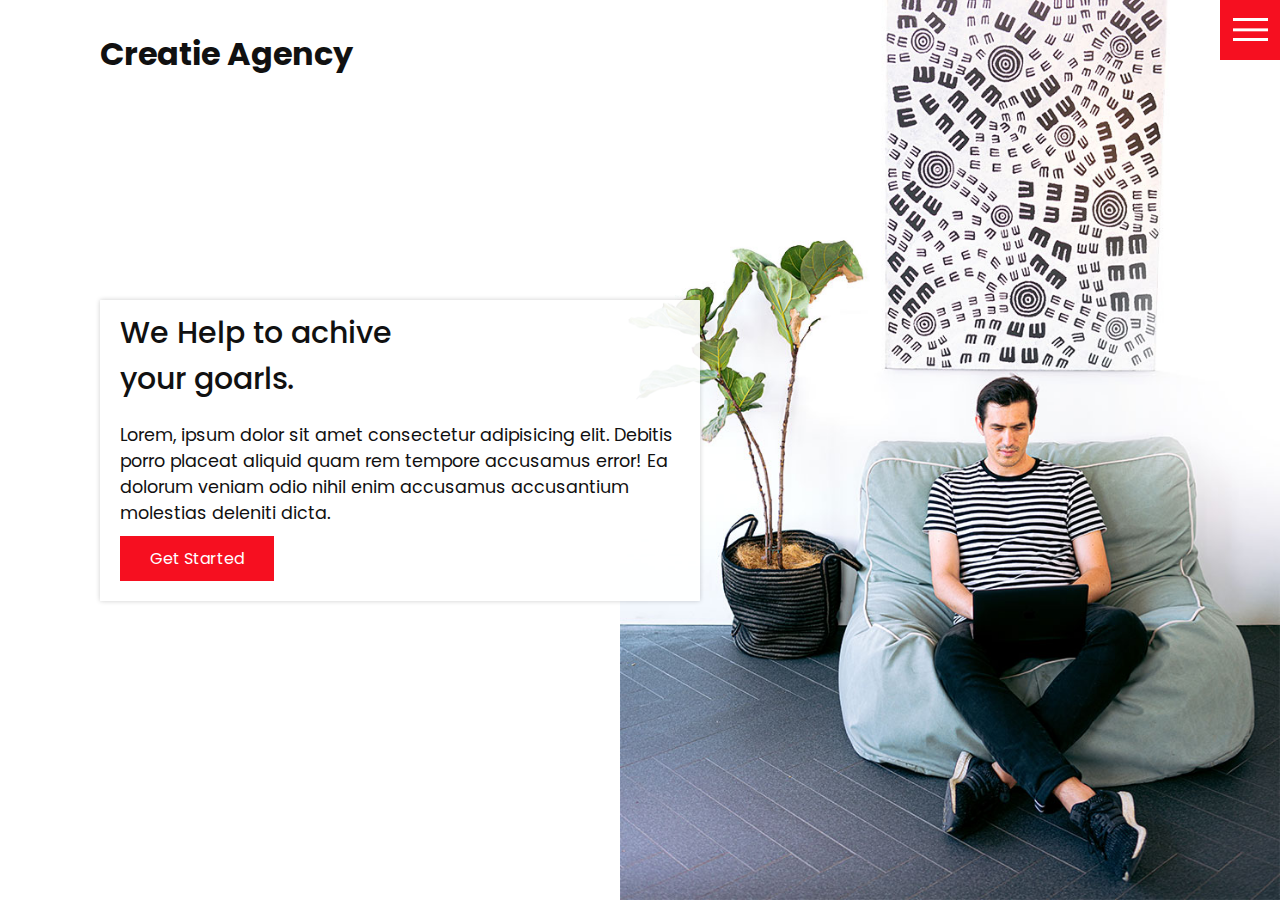
<file: index.html>
<!DOCTYPE html>
<html lang="en">
<head>
    <meta charset="UTF-8">
    <meta name="viewport" content="width=device-width, initial-scale=1.0">
    <link rel="stylesheet" href="./css/style.css">
    <title>Document</title>
</head>
<body class="">

    <!-- Header -->
    <header>
        <div class="logo">Creatie Agency</div>
        <div class="toggle "></div>

        <div class="navigation  ">
            <ul class="nav">
                <li><a href="index.html">Home</a></li>
                <li><a href="./serv/services.html">Services</a></li>
                
                <li><a href="work.html">Work</a></li>
                <li><a href="contact.html">Contact</a></li>
            </ul>
            <div class="social-bar">
                <ul>
                    <li>
                        <a href="https://facebook.com" target="_blank" >
                            <img src="images/facebook.png" alt="">
                        </a>
                    </li>
                    <li>
                        <a href="https://twitter.com" target="_blank" >
                            <img src="images/twitter.png" alt="">
                        </a>
                    </li>
                    <li>
                        <a href="https://instagram.com" target="_blank" >
                            <img src="images/instagram.png" alt="">
                        </a>
                    </li>
                </ul>
                <a href="mailto:you@gmail.com" class="email-icon">
                    <img src="images/email.png" alt="">
                </a>
            </div>
        </div>
    </header>


    <!--  Seaction -->
    <section class="home">
        <img src="images/home-img.jpg" class="home-img" alt="">
        <div class="home-content">
            <h1>We Help to achive <br> your goarls.</h1>
            <p>
                Lorem, ipsum dolor sit amet consectetur adipisicing elit. Debitis porro placeat aliquid quam rem tempore accusamus error! Ea dolorum veniam odio nihil enim accusamus accusantium molestias deleniti dicta.
            </p>
            <a href="contact.html" class="btn">Get Started</a>
        </div>
    </section>

   


    <script src="js/script.js"></script>
</body>
</html>
</file>
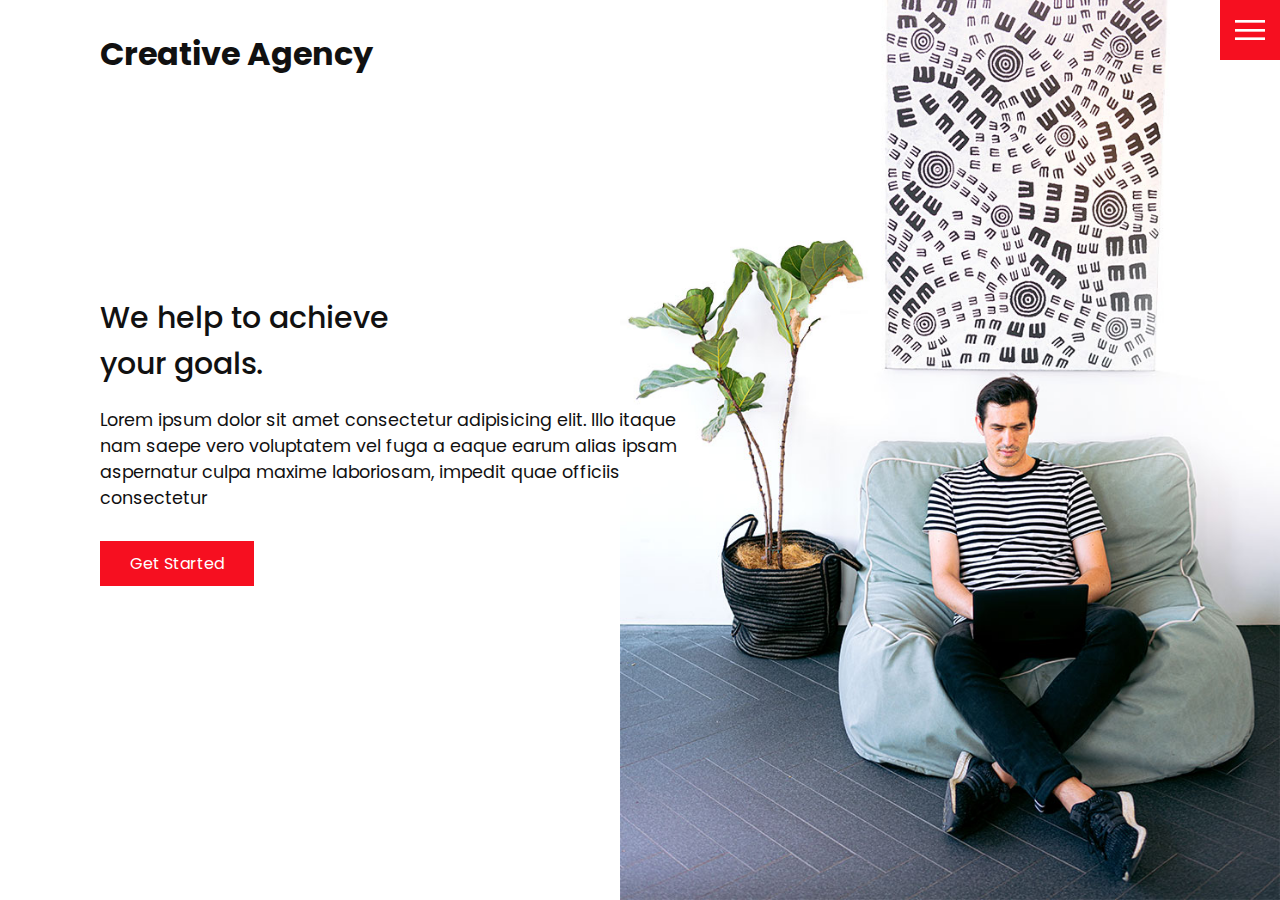
<file: done/creative-agency-website-master/index.html>
<!DOCTYPE html>
<html lang="en">
  <head>
    <meta charset="UTF-8" />
    <meta http-equiv="X-UA-Compatible" content="IE=edge" />
    <meta name="viewport" content="width=device-width, initial-scale=1.0" />
    <link rel="stylesheet" href="css/style.css" />
    <title>Creative Agency</title>
  </head>
  <body>
    <header>
      <div class="logo">Creative Agency</div>
      <div class="toggle"></div>
      <div class="navigation">
        <ul>
          <li><a href="index.html">Home</a></li>
          <li><a href="services.html">Services</a></li>
          <li><a href="work.html">Work</a></li>
          <li><a href="contact.html">Contact</a></li>
        </ul>
        <div class="social-bar">
          <ul>
            <li>
              <a href="https://facebook.com">
                <img src="images/facebook.png" target="_blank" alt="" />
              </a>
            </li>
            <li>
              <a href="https://twitter.com">
                <img src="images/twitter.png" target="_blank" alt="" />
              </a>
            </li>
            <li>
              <a href="https://instagram.com">
                <img src="images/instagram.png" target="_blank" alt="" />
              </a>
            </li>
          </ul>
          <a href="mailto:you@email.com" class="email-icon">
            <img src="images/email.png" alt="" />
          </a>
        </div>
      </div>
    </header>

    <section class="home">
      <img src="images/home-img.jpg" class="home-img" alt="" />
      <div class="home-content">
        <h1>
          We help to achieve <br />
          your goals.
        </h1>
        <p>
          Lorem ipsum dolor sit amet consectetur adipisicing elit. Illo itaque
          nam saepe vero voluptatem vel fuga a eaque earum alias ipsam
          aspernatur culpa maxime laboriosam, impedit quae officiis consectetur
        </p>
        <a href="contact.html" class="btn">Get Started</a>
      </div>
    </section>

    <script src="js/script.js"></script>
  </body>
</html>
</file>
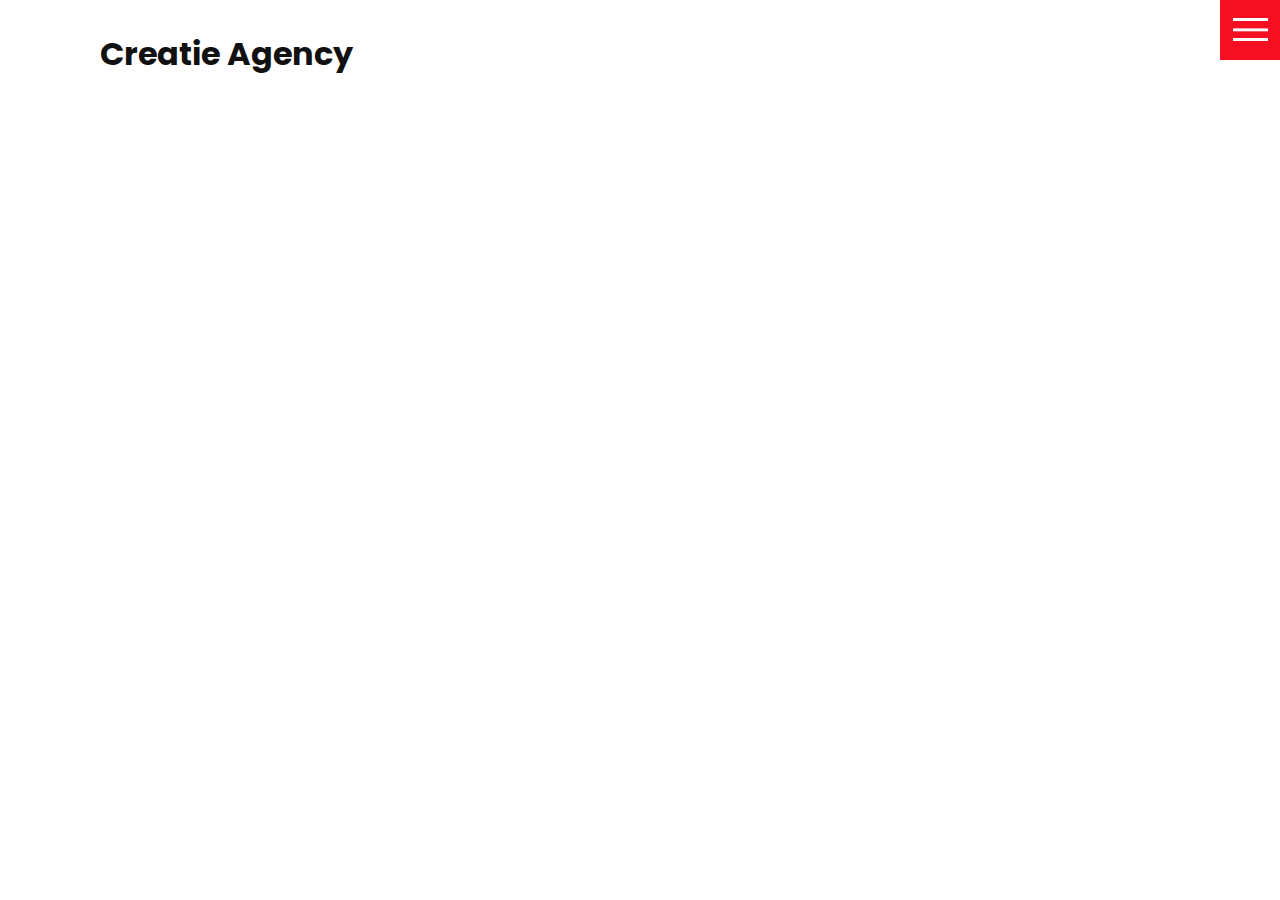
<file: contact.html>
<!DOCTYPE html>
<html lang="en">
<head>
    <meta charset="UTF-8">
    <meta name="viewport" content="width=device-width, initial-scale=1.0">
    <link rel="stylesheet" href="./css/style.css">
    <title>Contact</title>
</head>
<body class="">

    <!-- Header -->
    <header>
        <div class="logo">Creatie Agency</div>
        <div class="toggle "></div>

        <div class="navigation  ">
            <ul class="nav">
                <li><a href="index.html">Home</a></li>
                <li><a href="./serv/services.html">Services</a></li>
                
                <li><a href="work.html">Work</a></li>
                <li><a href="contact.html">Contact</a></li>
            </ul>
            <div class="social-bar">
                <ul>
                    <li>
                        <a href="https://facebook.com" target="_blank" >
                            <img src="images/facebook.png" alt="">
                        </a>
                    </li>
                    <li>
                        <a href="https://twitter.com" target="_blank" >
                            <img src="images/twitter.png" alt="">
                        </a>
                    </li>
                    <li>
                        <a href="https://instagram.com" target="_blank" >
                            <img src="images/instagram.png" alt="">
                        </a>
                    </li>
                </ul>
                <a href="mailto:you@gmail.com" class="email-icon">
                    <img src="images/email.png" alt="">
                </a>
            </div>
        </div>
    </header>

  

   


    <script src="js/script.js"></script>
</body>
</html>
</file>
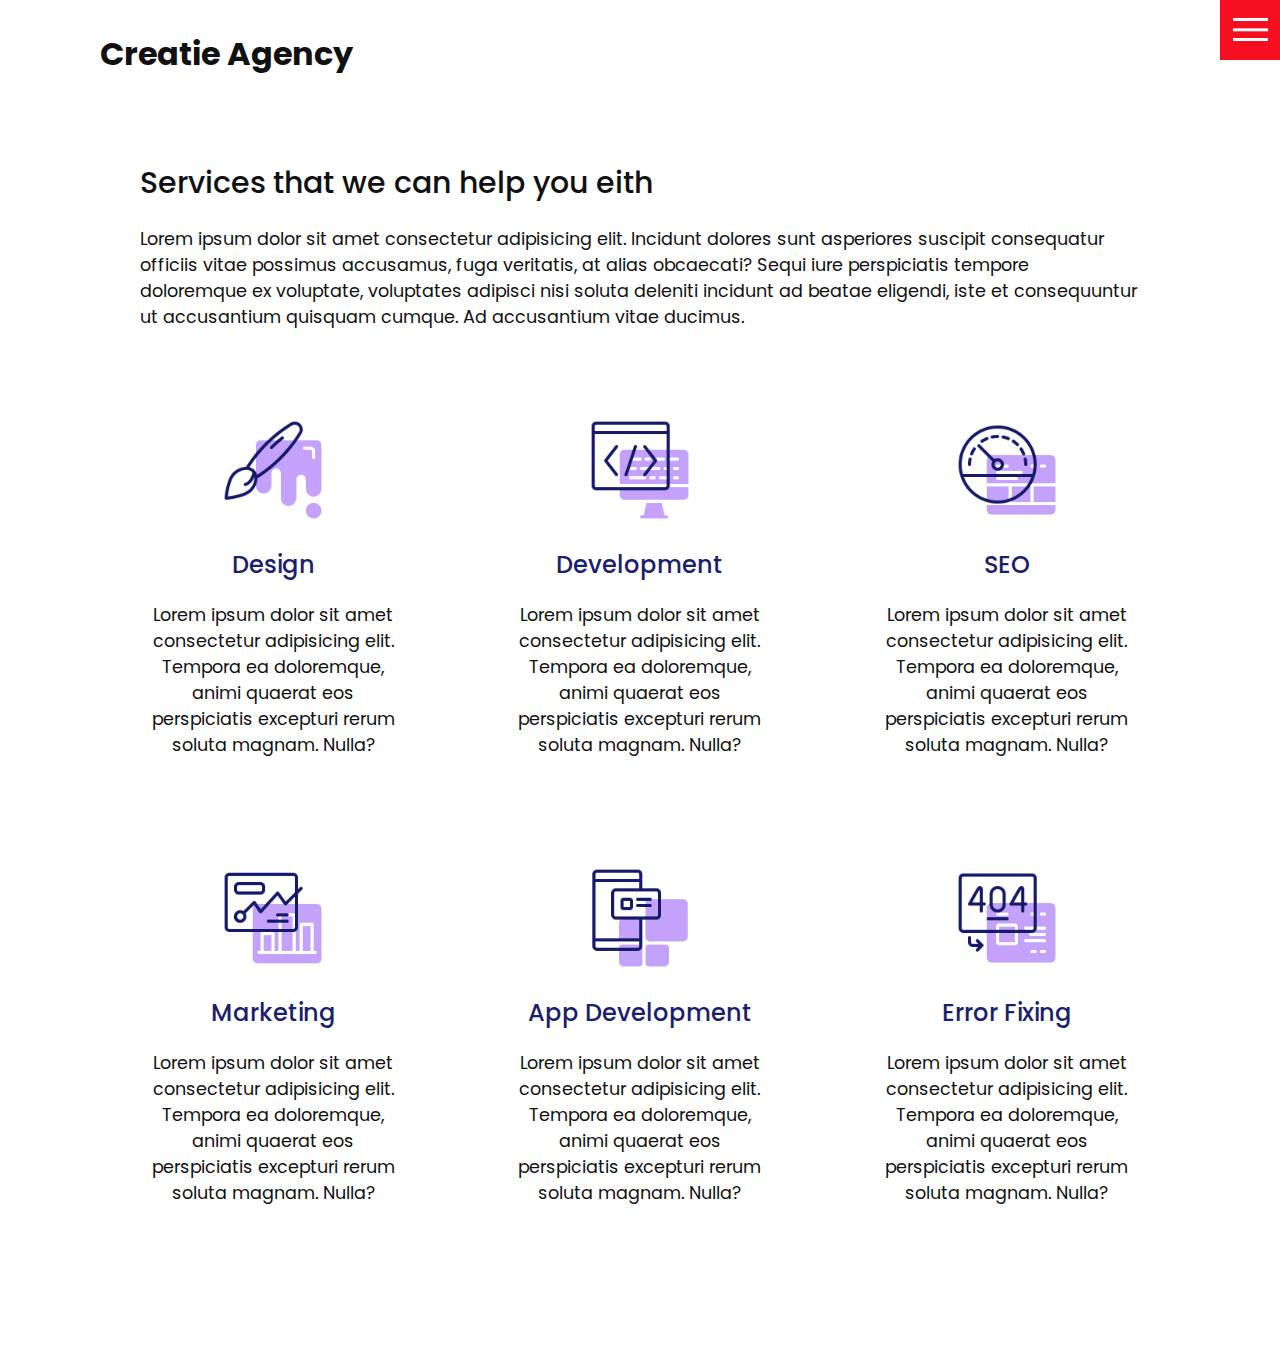
<file: services.html>
<!DOCTYPE html>


<html lang="en">


<head>
	<meta charset="UTF-8">

	<meta name="viewport"
		content="width=device-width, initial-scale=1.0">

	<link rel="stylesheet"
		href="./css/style.css">

	<title>Services</title>
</head>

<body class>
	<!-- Header -->

	<header>
		<div class="logo">Creatie Agency</div>
		<div class="toggle " >
		</div>


		<div class="navigation  ">

			<ul class="nav">
				<li>
					<a href="index.html">Home</a>
				</li>
				<li>
					<a href="services.html">Services</a>
				</li>
				<li>
					<a href="work.html">Work</a>
				</li>
				<li>
					<a href="contact.html">Contact</a>
				</li>
			</ul>

			<div class="social-bar">

				<ul>

					<li>

						<a href="https://facebook.com"
							target="_blank">
							<img src="images/facebook.png"
								alt>

						</a>
					</li>

					<li>

						<a href="https://twitter.com"
							target="_blank">
							<img src="images/twitter.png"
								alt>

						</a>
					</li>

					<li>

						<a href="https://instagram.com"
							target="_blank">
							<img src="images/instagram.png"
								alt>

						</a>
					</li>
				</ul>

				<a href="mailto:you@gmail.com"
					class="email-icon">
					<img src="images/email.png"
						alt>

				</a>
			</div>
		</div>
	</header>

	<section>

		<div class="title">
			<h1>Services that we can help you eith</h1>
			<p>Lorem ipsum dolor sit amet consectetur adipisicing elit. Incidunt dolores sunt asperiores suscipit consequatur officiis vitae possimus accusamus, fuga veritatis, at alias obcaecati? Sequi iure perspiciatis tempore doloremque ex voluptate, voluptates adipisci nisi soluta deleniti incidunt ad beatae eligendi, iste et consequuntur ut accusantium quisquam cumque. Ad accusantium vitae ducimus.
			</p>
		</div>

		<div class="services">

			<div class="service">

				<div class="icon">
					<img src="images/001.png"
						alt>

				</div>
				<h2>Design</h2>

				<p>Lorem ipsum dolor sit amet consectetur adipisicing elit. Tempora ea doloremque, animi quaerat eos perspiciatis excepturi rerum soluta magnam. Nulla?
				</p>
			</div>

			<div class="service">

				<div class="icon">
					<img src="images/002.png"
						alt>

				</div>
				<h2>Development</h2>

				<p>Lorem ipsum dolor sit amet consectetur adipisicing elit. Tempora ea doloremque, animi quaerat eos perspiciatis excepturi rerum soluta magnam. Nulla?
				</p>
			</div>

			<div class="service">

				<div class="icon">
					<img src="images/003.png"
						alt>

				</div>
				<h2>SEO</h2>

				<p>Lorem ipsum dolor sit amet consectetur adipisicing elit. Tempora ea doloremque, animi quaerat eos perspiciatis excepturi rerum soluta magnam. Nulla?
				</p>
			</div>

			<div class="service">

				<div class="icon">
					<img src="images/004.png"
						alt>

				</div>
				<h2>Marketing</h2>

				<p>Lorem ipsum dolor sit amet consectetur adipisicing elit. Tempora ea doloremque, animi quaerat eos perspiciatis excepturi rerum soluta magnam. Nulla?
				</p>
			</div>

			<div class="service">

				<div class="icon">
					<img src="images/005.png"
						alt>

				</div>
				<h2>App Development</h2>

				<p>Lorem ipsum dolor sit amet consectetur adipisicing elit. Tempora ea doloremque, animi quaerat eos perspiciatis excepturi rerum soluta magnam. Nulla?
				</p>
			</div>

			<div class="service">
				<div class="icon">
					<img src="images/006.png"
						alt>

				</div>
				<h2>Error Fixing</h2>

				<p>Lorem ipsum dolor sit amet consectetur adipisicing elit. Tempora ea doloremque, animi quaerat eos perspiciatis excepturi rerum soluta magnam. Nulla?
				</p>
			</div>
		</div>
	</section>

    <script src="js/script.js"></script>
</body>
</html>
</file>
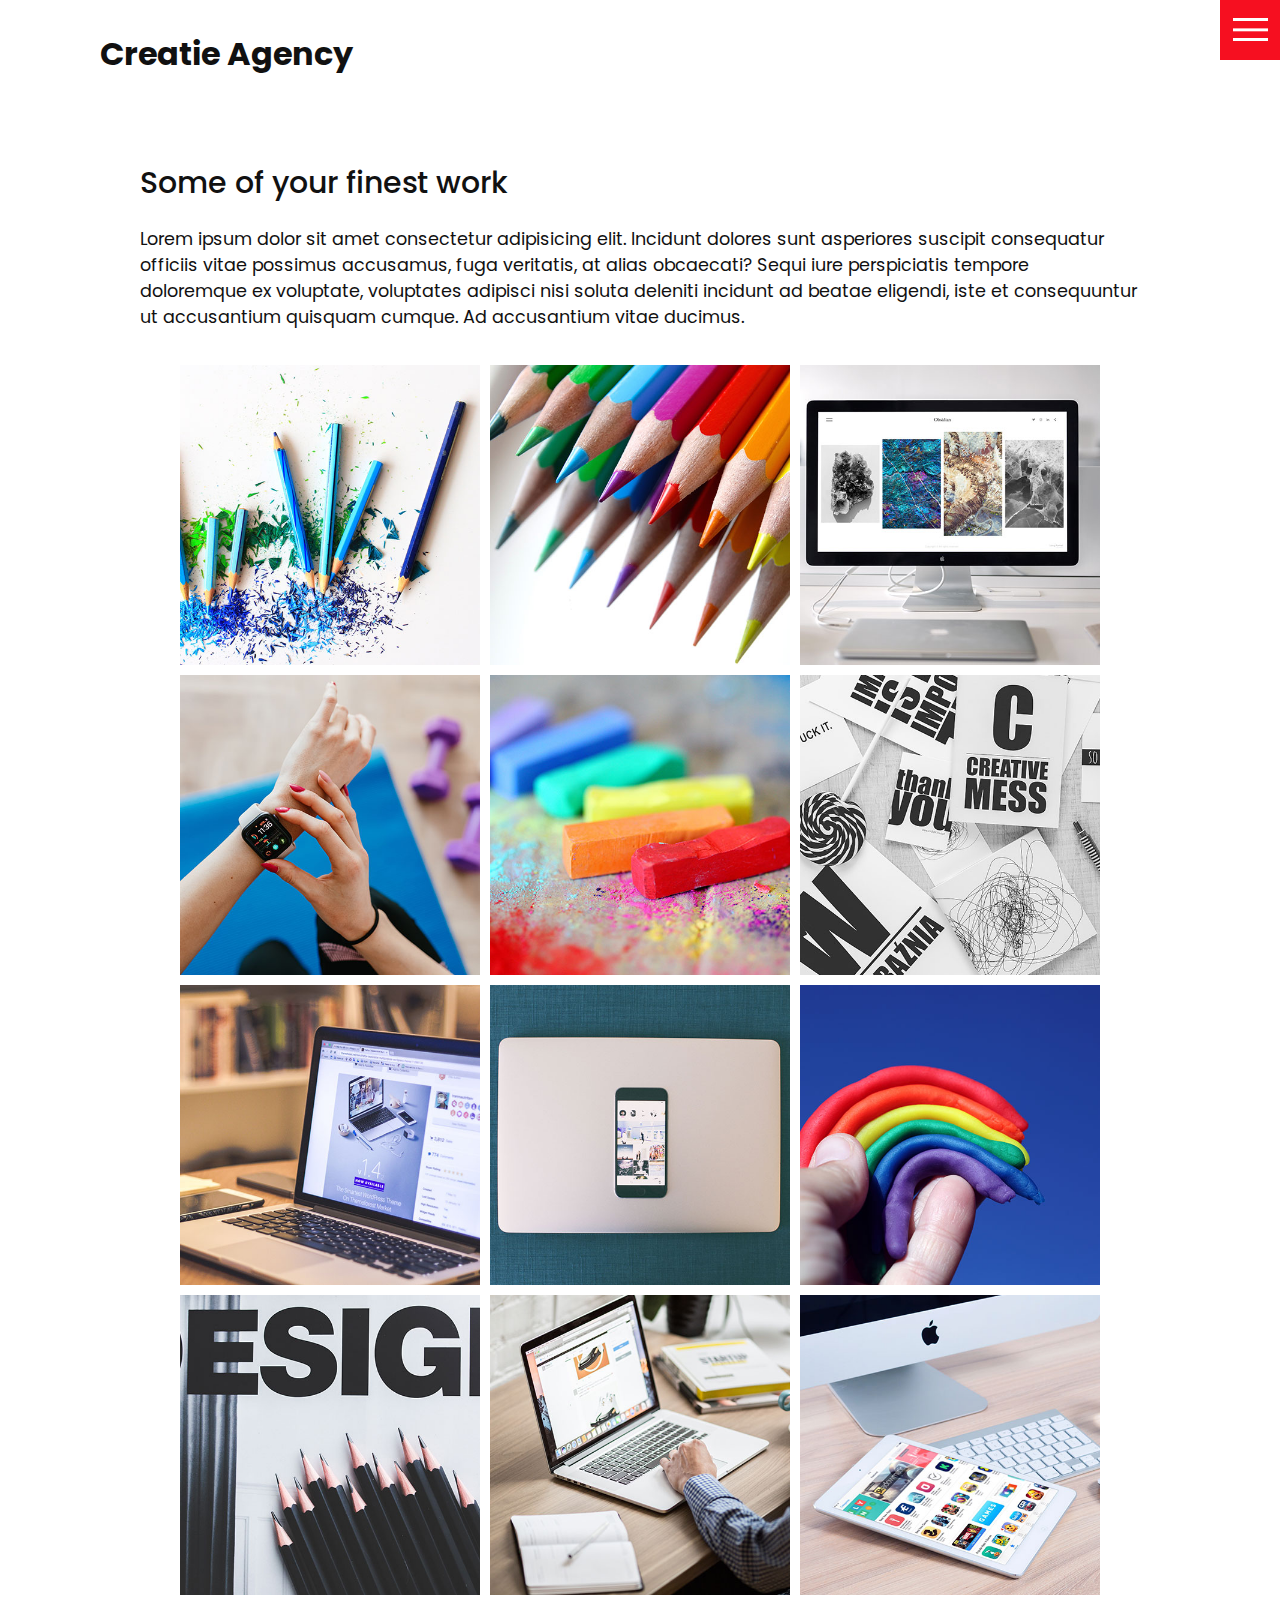
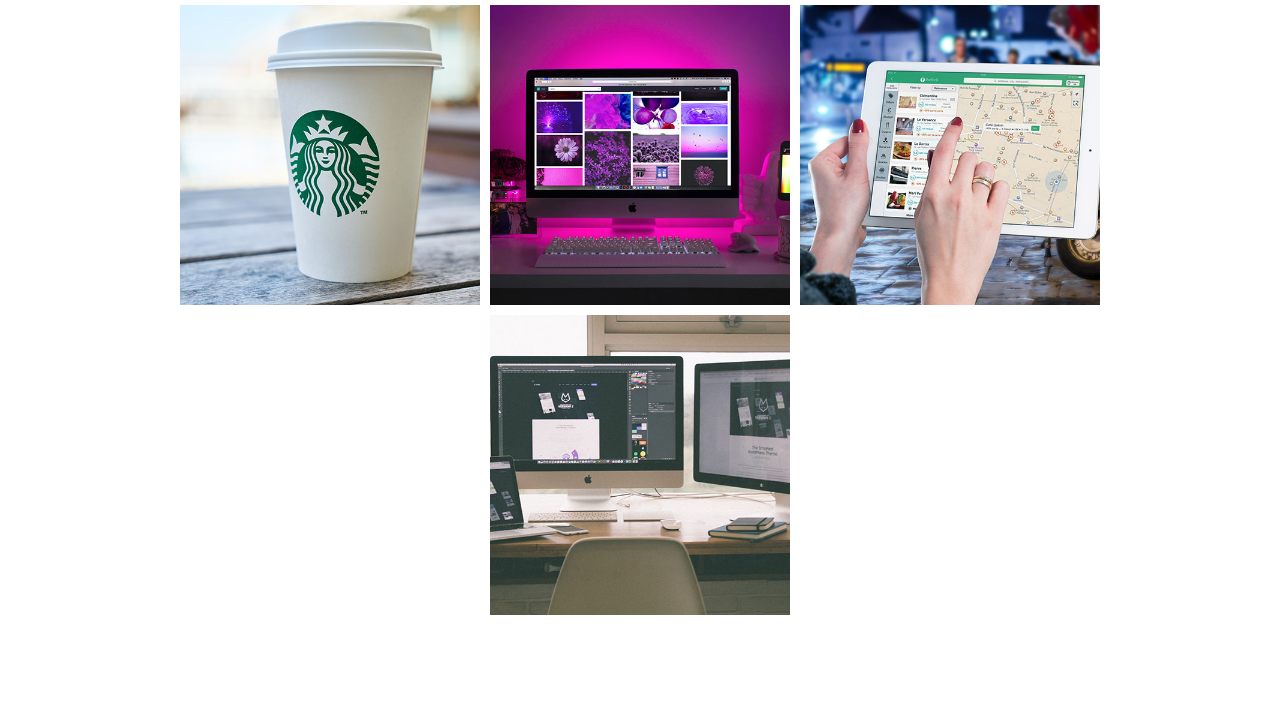
<file: work.html>
<!DOCTYPE html>
<html lang="en">
<head>
    <meta charset="UTF-8">
    <meta name="viewport" content="width=device-width, initial-scale=1.0">
    <link rel="stylesheet" href="./css/style.css">
    <title>Work</title>
</head>
<body class="">

    <!-- Header -->
    <header>
        <div class="logo">Creatie Agency</div>
        <div class="toggle"></div>

        <div class="navigation ">
            <ul class="nav">
                <li><a href="index.html">Home</a></li>
                <li><a href="./serv/services.html">Services</a></li>
                <li><a href="work.html">Work</a></li>
                <li><a href="contact.html">Contact</a></li>
            </ul>
            <div class="social-bar">
                <ul>
                    <li>
                        <a href="https://facebook.com" target="_blank" >
                            <img src="images/facebook.png" alt="">
                        </a>
                    </li>
                    <li>
                        <a href="https://twitter.com" target="_blank" >
                            <img src="images/twitter.png" alt="">
                        </a>
                    </li>
                    <li>
                        <a href="https://instagram.com" target="_blank" >
                            <img src="images/instagram.png" alt="">
                        </a>
                    </li>
                </ul>
                <a href="mailto:you@gmail.com" class="email-icon">
                    <img src="images/email.png" alt="">
                </a>
            </div>
        </div>
    </header>

  <section>
    <div class="title">
        <h1>Some of your finest work</h1>
        <p>Lorem ipsum dolor sit amet consectetur adipisicing elit. Incidunt dolores sunt asperiores suscipit consequatur officiis vitae possimus accusamus, fuga veritatis, at alias obcaecati? Sequi iure perspiciatis tempore doloremque ex voluptate, voluptates adipisci nisi soluta deleniti incidunt ad beatae eligendi, iste et consequuntur ut accusantium quisquam cumque. Ad accusantium vitae ducimus.
        </p>
    </div>

    <div class="portfolio">
        <div class="item">
            <img src="images/portfolio-item1.jpg" alt="">
            <div class="action">
                <a href="#">Lounch</a>
            </div>
        </div>
        <div class="item">
            <img src="images/portfolio-item2.jpg" alt="">
            <div class="action">
                <a href="#">Lounch</a>
            </div>
        </div>
        <div class="item">
            <img src="images/portfolio-item3.jpg" alt="">
            <div class="action">
                <a href="#">Lounch</a>
            </div>
        </div>
        <div class="item">
            <img src="images/portfolio-item4.jpg" alt="">
            <div class="action">
                <a href="#">Lounch</a>
            </div>
        </div>
        <div class="item">
            <img src="images/portfolio-item5.jpg" alt="">
            <div class="action">
                <a href="#">Lounch</a>
            </div>
        </div>
        <div class="item">
            <img src="images/portfolio-item6.jpg" alt="">
            <div class="action">
                <a href="#">Lounch</a>
            </div>
        </div>
        <div class="item">
            <img src="images/portfolio-item7.jpg" alt="">
            <div class="action">
                <a href="#">Lounch</a>
            </div>
        </div>
        <div class="item">
            <img src="images/portfolio-item8.jpg" alt="">
            <div class="action">
                <a href="#">Lounch</a>
            </div>
        </div>
        <div class="item">
            <img src="images/portfolio-item9.jpg" alt="">
            <div class="action">
                <a href="#">Lounch</a>
            </div>
        </div>
        <div class="item">
            <img src="images/portfolio-item10.jpg" alt="">
            <div class="action">
                <a href="#">Lounch</a>
            </div>
        </div>
        <div class="item">
            <img src="images/portfolio-item11.jpg" alt="">
            <div class="action">
                <a href="#">Lounch</a>
            </div>
        </div>
        <div class="item">
            <img src="images/portfolio-item12.jpg" alt="">
            <div class="action">
                <a href="#">Lounch</a>
            </div>
        </div>
        <div class="item">
            <img src="images/portfolio-item13.jpg" alt="">
            <div class="action">
                <a href="#">Lounch</a>
            </div>
        </div>
        <div class="item">
            <img src="images/portfolio-item14.jpg" alt="">
            <div class="action">
                <a href="#">Lounch</a>
            </div>
        </div>
        <div class="item">
            <img src="images/portfolio-item15.jpg" alt="">
            <div class="action">
                <a href="#">Lounch</a>
            </div>
        </div>
        <div class="item">
            <img src="images/portfolio-item16.jpg" alt="">
            <div class="action">
                <a href="#">Lounch</a>
            </div>
        </div>
    </div>
</section>

   


    <script src="js/script.js"></script>
</body>
</html>
</file>
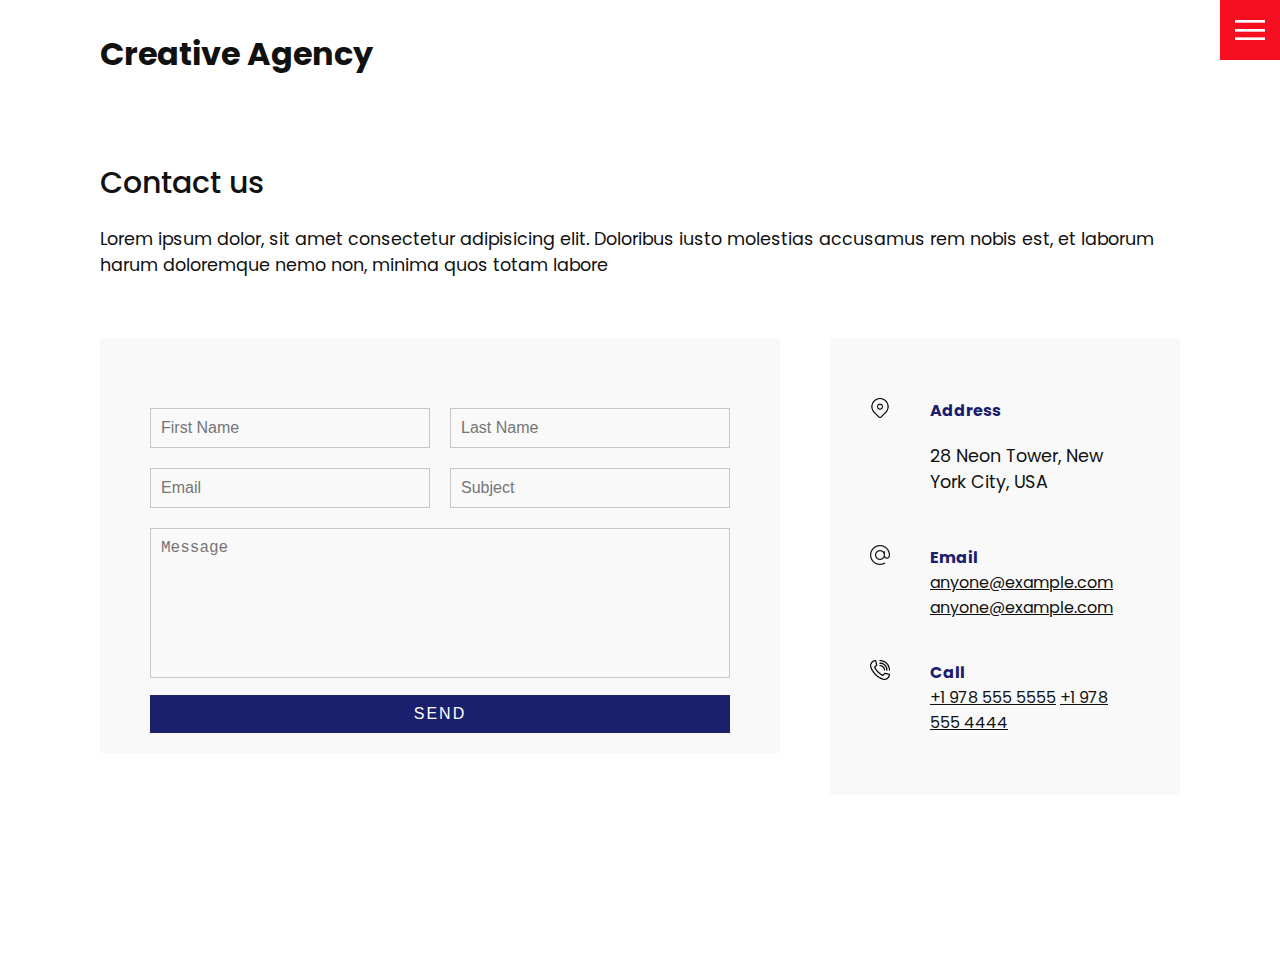
<file: done/creative-agency-website-master/contact.html>
<!DOCTYPE html>
<html lang="en">
  <head>
    <meta charset="UTF-8" />
    <meta http-equiv="X-UA-Compatible" content="IE=edge" />
    <meta name="viewport" content="width=device-width, initial-scale=1.0" />
    <link rel="stylesheet" href="css/style.css" />
    <title>Creative Agency</title>
  </head>
  <body>
    <header>
      <div class="logo">Creative Agency</div>
      <div class="toggle"></div>
      <div class="navigation">
        <ul>
          <li><a href="index.html">Home</a></li>
          <li><a href="services.html">Services</a></li>
          <li><a href="work.html">Work</a></li>
          <li><a href="contact.html">Contact</a></li>
        </ul>
        <div class="social-bar">
          <ul>
            <li>
              <a href="https://facebook.com">
                <img src="images/facebook.png" target="_blank" alt="" />
              </a>
            </li>
            <li>
              <a href="https://twitter.com">
                <img src="images/twitter.png" target="_blank" alt="" />
              </a>
            </li>
            <li>
              <a href="https://instagram.com">
                <img src="images/instagram.png" target="_blank" alt="" />
              </a>
            </li>
          </ul>
          <a href="mailto:you@email.com" class="email-icon">
            <img src="images/email.png" alt="" />
          </a>
        </div>
      </div>
    </header>

    <section>
      <div class="title">
        <h1>Contact us</h1>
        <p>
          Lorem ipsum dolor, sit amet consectetur adipisicing elit. Doloribus
          iusto molestias accusamus rem nobis est, et laborum harum doloremque
          nemo non, minima quos totam labore
        </p>
      </div>
      <div class="contact">
        <div class="contact-form">
          <form>
            <div class="row">
              <div class="input50">
                <input type="text" placeholder="First Name" />
              </div>
              <div class="input50">
                <input type="text" placeholder="Last Name" />
              </div>
            </div>
            <div class="row">
              <div class="input50">
                <input type="text" placeholder="Email" />
              </div>
              <div class="input50">
                <input type="text" placeholder="Subject" />
              </div>
            </div>
            <div class="row">
              <div class="input100">
                <textarea placeholder="Message"></textarea>
              </div>
            </div>
            <div class="row">
              <div class="input100">
                <input type="submit" value="Send" />
              </div>
            </div>
          </form>
        </div>

        <div class="contact-info">
          <div class="info-box">
            <img src="images/address.png" class="contact-icon" alt="" />
            <div class="details">
              <h4>Address</h4>
              <p>28 Neon Tower, New York City, USA</p>
            </div>
          </div>
          <div class="info-box">
            <img src="images/email.png" class="contact-icon" alt="" />
            <div class="details">
              <h4>Email</h4>
              <a href="mailto:anyone@example.com">anyone@example.com</a>
              <a href="mailto:anyone@example.com">anyone@example.com</a>
            </div>
          </div>
          <div class="info-box">
            <img src="images/call.png" class="contact-icon" alt="" />
            <div class="details">
              <h4>Call</h4>
              <a href="tel:+19785555555">+1 978 555 5555</a>
              <a href="tel:+19784444444">+1 978 555 4444</a>
            </div>
          </div>
        </div>
      </div>
    </section>

    <script src="js/script.js"></script>
  </body>
</html>
</file>
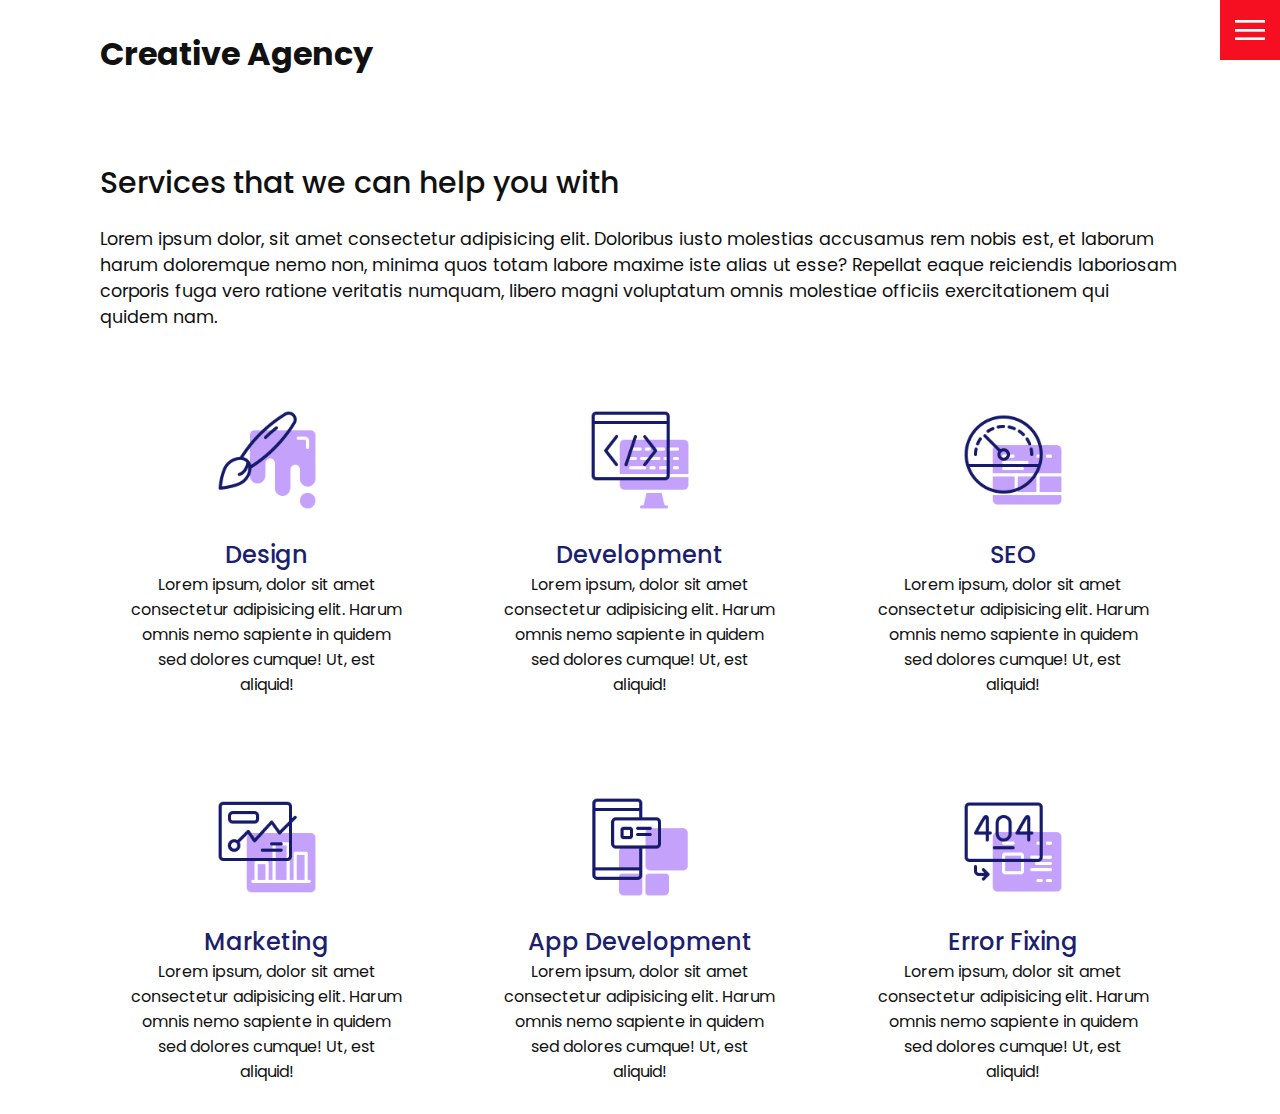
<file: done/creative-agency-website-master/services.html>
<!DOCTYPE html>
<html lang="en">
  <head>
    <meta charset="UTF-8" />
    <meta http-equiv="X-UA-Compatible" content="IE=edge" />
    <meta name="viewport" content="width=device-width, initial-scale=1.0" />
    <link rel="stylesheet" href="css/style.css" />
    <title>Creative Agency</title>
  </head>
  <body>
    <header>
      <div class="logo">Creative Agency</div>
      <div class="toggle"></div>
      <div class="navigation">
        <ul>
          <li><a href="index.html">Home</a></li>
          <li><a href="services.html">Services</a></li>
          <li><a href="work.html">Work</a></li>
          <li><a href="contact.html">Contact</a></li>
        </ul>
        <div class="social-bar">
          <ul>
            <li>
              <a href="https://facebook.com">
                <img src="images/facebook.png" target="_blank" alt="" />
              </a>
            </li>
            <li>
              <a href="https://twitter.com">
                <img src="images/twitter.png" target="_blank" alt="" />
              </a>
            </li>
            <li>
              <a href="https://instagram.com">
                <img src="images/instagram.png" target="_blank" alt="" />
              </a>
            </li>
          </ul>
          <a href="mailto:you@email.com" class="email-icon">
            <img src="images/email.png" alt="" />
          </a>
        </div>
      </div>
    </header>

    <section>
      <div class="title">
        <h1>Services that we can help you with</h1>
        <p>
          Lorem ipsum dolor, sit amet consectetur adipisicing elit. Doloribus
          iusto molestias accusamus rem nobis est, et laborum harum doloremque
          nemo non, minima quos totam labore maxime iste alias ut esse? Repellat
          eaque reiciendis laboriosam corporis fuga vero ratione veritatis
          numquam, libero magni voluptatum omnis molestiae officiis
          exercitationem qui quidem nam.
        </p>
      </div>
      <div class="services">
        <div class="service">
          <div class="icon">
            <img src="images/001.png" alt="" />
          </div>
          <h2>Design</h2>
          Lorem ipsum, dolor sit amet consectetur adipisicing elit. Harum omnis
          nemo sapiente in quidem sed dolores cumque! Ut, est aliquid!
        </div>
        <div class="service">
          <div class="icon">
            <img src="images/002.png" alt="" />
          </div>
          <h2>Development</h2>
          Lorem ipsum, dolor sit amet consectetur adipisicing elit. Harum omnis
          nemo sapiente in quidem sed dolores cumque! Ut, est aliquid!
        </div>
        <div class="service">
          <div class="icon">
            <img src="images/003.png" alt="" />
          </div>
          <h2>SEO</h2>
          Lorem ipsum, dolor sit amet consectetur adipisicing elit. Harum omnis
          nemo sapiente in quidem sed dolores cumque! Ut, est aliquid!
        </div>
        <div class="service">
          <div class="icon">
            <img src="images/004.png" alt="" />
          </div>
          <h2>Marketing</h2>
          Lorem ipsum, dolor sit amet consectetur adipisicing elit. Harum omnis
          nemo sapiente in quidem sed dolores cumque! Ut, est aliquid!
        </div>
        <div class="service">
          <div class="icon">
            <img src="images/005.png" alt="" />
          </div>
          <h2>App Development</h2>
          Lorem ipsum, dolor sit amet consectetur adipisicing elit. Harum omnis
          nemo sapiente in quidem sed dolores cumque! Ut, est aliquid!
        </div>
        <div class="service">
          <div class="icon">
            <img src="images/006.png" alt="" />
          </div>
          <h2>Error Fixing</h2>
          Lorem ipsum, dolor sit amet consectetur adipisicing elit. Harum omnis
          nemo sapiente in quidem sed dolores cumque! Ut, est aliquid!
        </div>
      </div>
    </section>

    <script src="js/script.js"></script>
  </body>
</html>
</file>
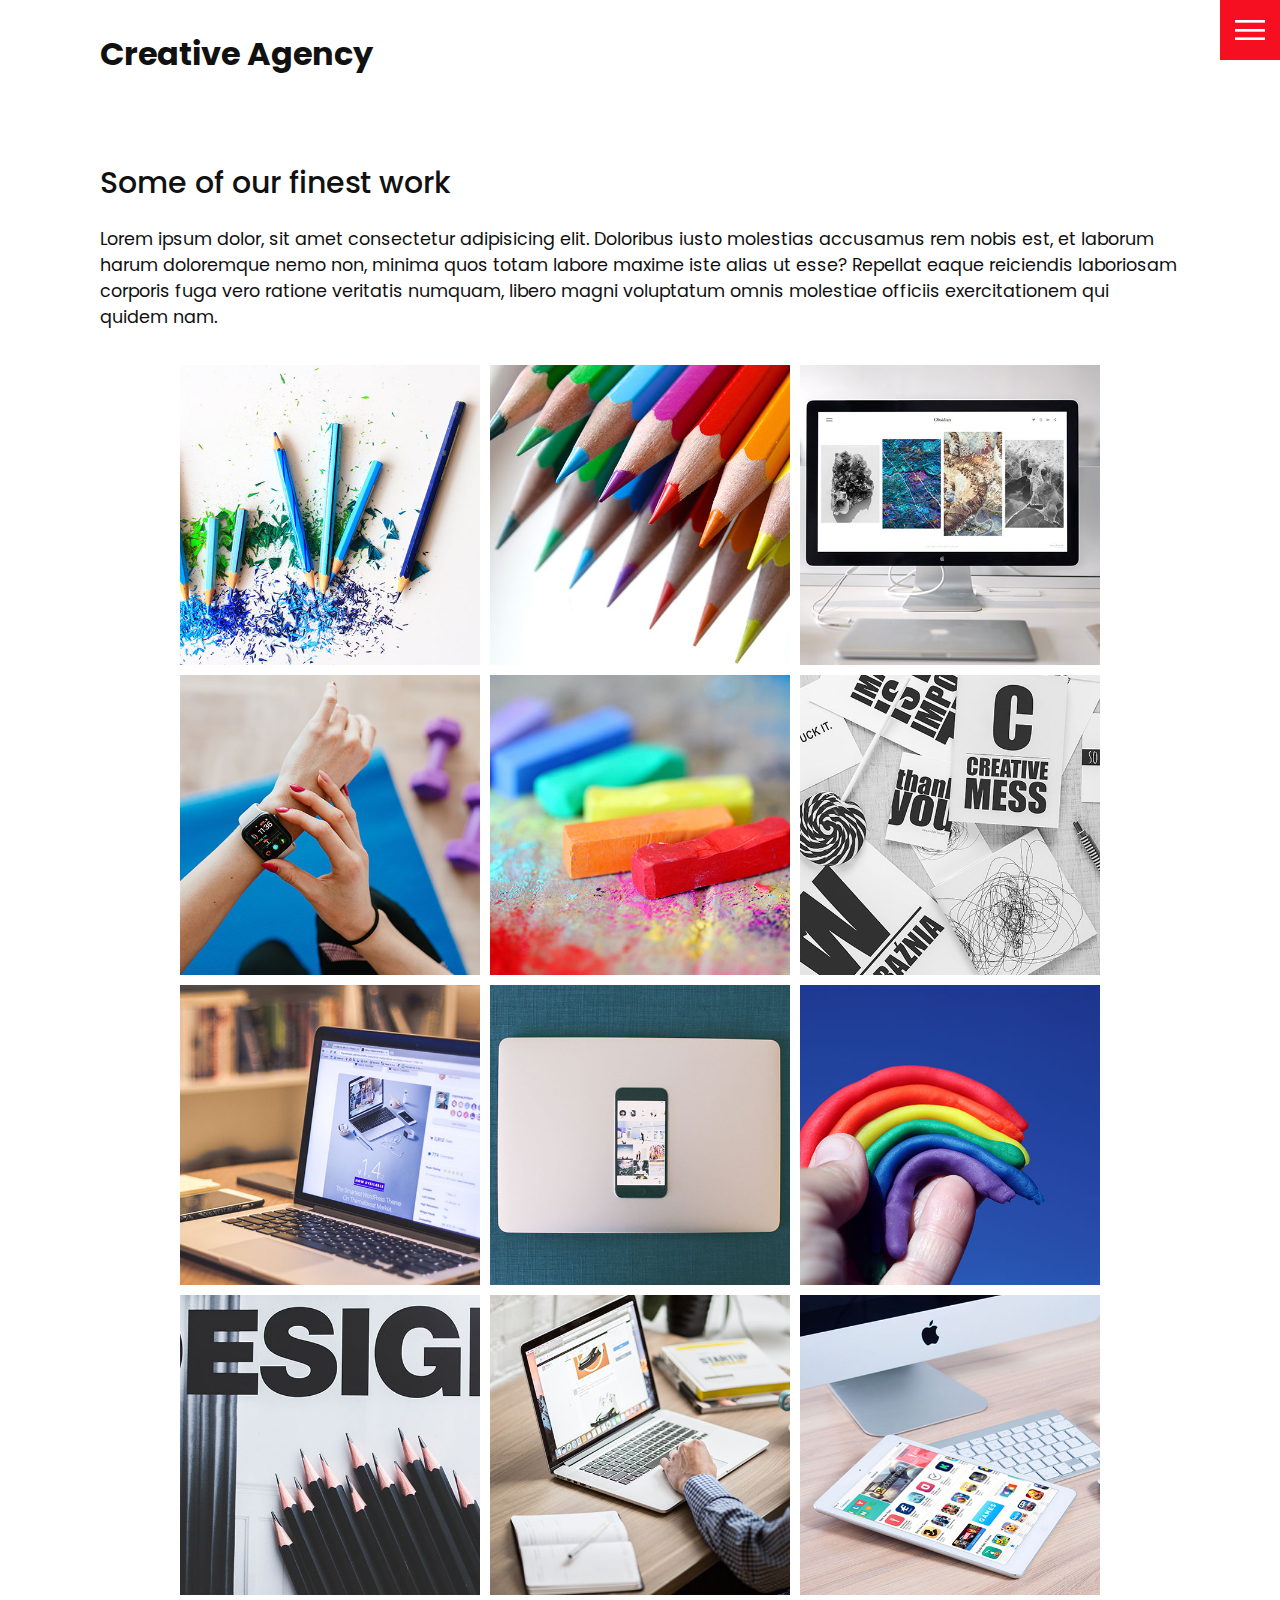
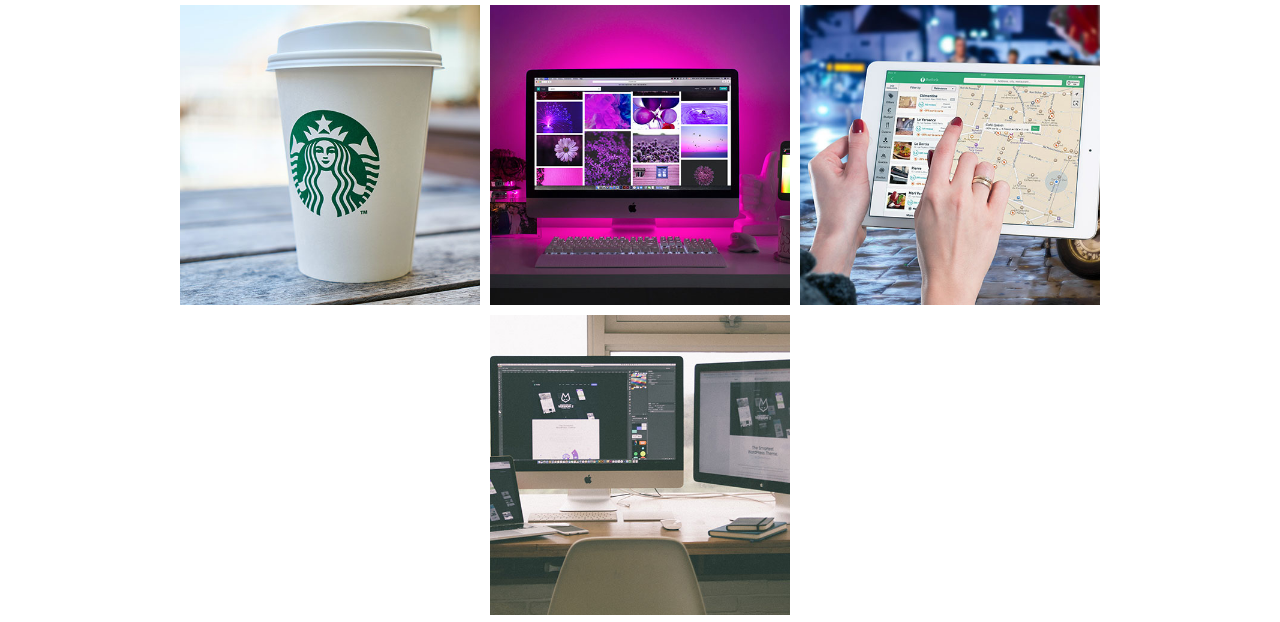
<file: done/creative-agency-website-master/work.html>
<!DOCTYPE html>
<html lang="en">
  <head>
    <meta charset="UTF-8" />
    <meta http-equiv="X-UA-Compatible" content="IE=edge" />
    <meta name="viewport" content="width=device-width, initial-scale=1.0" />
    <link rel="stylesheet" href="css/style.css" />
    <title>Creative Agency</title>
  </head>
  <body>
    <header>
      <div class="logo">Creative Agency</div>
      <div class="toggle"></div>
      <div class="navigation">
        <ul>
          <li><a href="index.html">Home</a></li>
          <li><a href="services.html">Services</a></li>
          <li><a href="work.html">Work</a></li>
          <li><a href="contact.html">Contact</a></li>
        </ul>
        <div class="social-bar">
          <ul>
            <li>
              <a href="https://facebook.com">
                <img src="images/facebook.png" target="_blank" alt="" />
              </a>
            </li>
            <li>
              <a href="https://twitter.com">
                <img src="images/twitter.png" target="_blank" alt="" />
              </a>
            </li>
            <li>
              <a href="https://instagram.com">
                <img src="images/instagram.png" target="_blank" alt="" />
              </a>
            </li>
          </ul>
          <a href="mailto:you@email.com" class="email-icon">
            <img src="images/email.png" alt="" />
          </a>
        </div>
      </div>
    </header>

    <section>
      <div class="title">
        <h1>Some of our finest work</h1>
        <p>
          Lorem ipsum dolor, sit amet consectetur adipisicing elit. Doloribus
          iusto molestias accusamus rem nobis est, et laborum harum doloremque
          nemo non, minima quos totam labore maxime iste alias ut esse? Repellat
          eaque reiciendis laboriosam corporis fuga vero ratione veritatis
          numquam, libero magni voluptatum omnis molestiae officiis
          exercitationem qui quidem nam.
        </p>
      </div>

      <div class="portfolio">
        <div class="item">
          <img src="images/portfolio-item1.jpg" alt="" />
          <div class="action">
            <a href="#">Launch</a>
          </div>
        </div>
        <div class="item">
          <img src="images/portfolio-item2.jpg" alt="" />
          <div class="action">
            <a href="#">Launch</a>
          </div>
        </div>
        <div class="item">
          <img src="images/portfolio-item3.jpg" alt="" />
          <div class="action">
            <a href="#">Launch</a>
          </div>
        </div>
        <div class="item">
          <img src="images/portfolio-item4.jpg" alt="" />
          <div class="action">
            <a href="#">Launch</a>
          </div>
        </div>
        <div class="item">
          <img src="images/portfolio-item5.jpg" alt="" />
          <div class="action">
            <a href="#">Launch</a>
          </div>
        </div>
        <div class="item">
          <img src="images/portfolio-item6.jpg" alt="" />
          <div class="action">
            <a href="#">Launch</a>
          </div>
        </div>
        <div class="item">
          <img src="images/portfolio-item7.jpg" alt="" />
          <div class="action">
            <a href="#">Launch</a>
          </div>
        </div>
        <div class="item">
          <img src="images/portfolio-item8.jpg" alt="" />
          <div class="action">
            <a href="#">Launch</a>
          </div>
        </div>
        <div class="item">
          <img src="images/portfolio-item9.jpg" alt="" />
          <div class="action">
            <a href="#">Launch</a>
          </div>
        </div>
        <div class="item">
          <img src="images/portfolio-item10.jpg" alt="" />
          <div class="action">
            <a href="#">Launch</a>
          </div>
        </div>
        <div class="item">
          <img src="images/portfolio-item11.jpg" alt="" />
          <div class="action">
            <a href="#">Launch</a>
          </div>
        </div>
        <div class="item">
          <img src="images/portfolio-item12.jpg" alt="" />
          <div class="action">
            <a href="#">Launch</a>
          </div>
        </div>
        <div class="item">
          <img src="images/portfolio-item13.jpg" alt="" />
          <div class="action">
            <a href="#">Launch</a>
          </div>
        </div>
        <div class="item">
          <img src="images/portfolio-item14.jpg" alt="" />
          <div class="action">
            <a href="#">Launch</a>
          </div>
        </div>
        <div class="item">
          <img src="images/portfolio-item15.jpg" alt="" />
          <div class="action">
            <a href="#">Launch</a>
          </div>
        </div>
        <div class="item">
          <img src="images/portfolio-item16.jpg" alt="" />
          <div class="action">
            <a href="#">Launch</a>
          </div>
        </div>
      </div>
    </section>

    <script src="js/script.js"></script>
  </body>
</html>
</file>
<file: css/style.css>
@import url('https://fonts.googleapis.com/css2?family=Poppins:ital,wght@0,200;0,300;0,400;0,500;0,600;0,700;0,800;0,900;1,200;1,300;1,400;1,500;1,600;1,700;1,800&display=swap');

@import url('https://fonts.googleapis.com/css2?family=Poppins:ital@0;1&display=swap');

:root{
    --primary-color:#f60f20;
    /* --primary-color:lightgreen; */
    
}



/* BASE STYLES */
*{
    margin:0px;
    padding:0px;
    box-sizing: border-box;
}


html, body{
    font-family: 'Poppins', sans-serif;
    color:#111;

}
body.scroll-disable{
    overflow:hidden;
}

h1{
    font-size:30px;
    font-weight:500;
    padding:0px;
}
p{
    margin:20px 0px 10px;
    font-size:1.1rem; 
}

a{
    color:black;
    text-decoration: none;

}

section{
    min-height:100vh;
    display:flex;
    flex-direction: column;
    align-items: center;
    padding:100px;
    margin-top:60px;

}
section.home{
    flex-direction: row;
    margin-top:0px;

}

 /* BUTTON */
.btn{
    background-color: var(--primary-color);
    color:#fff;
    text-decoration:none;
    padding:10px 30px;
    display:inline-block;
    cursor:pointer;

}
.btn:hover{
    transform:scale(0.99);

}

 
.logo{
    position:absolute;
    top:30px;
    left:100px;
    font-size:2rem;
    font-weight: 700;
    z-index:20;
    
}

/* TOGGEL */
.toggle{
    position:fixed;
    top:0px;
    right:0px;
    height:60px;
    width:60px;
    background:var(--primary-color) url(../images/menu.png);
    z-index:20;
    background-size:35px;
    background-repeat: no-repeat;
    background-position: center center;
    cursor: pointer;

}
.toggle.active{
    background:var(--primary-color) url(../images/close.png);
    background-size:25px;
    background-repeat: no-repeat;
    background-position: center center;
    cursor: pointer;

}

/* NAVIGATION */
.navigation {
    /* display:none; */
    position:fixed;
    left:0px;
    left:100%;
    background-color: #fff;
    width:100%;
    height:100vh;
    z-index:15;
    display: flex;
    align-items: center;
    justify-content: center;

}

.navigation.active{
    left:0px;
}

/* ///////////////////////////////////// */
.navigation ul li{
    list-style: none;
    text-align:center;
}
.navigation .nav{
    margin-top:-100px;
}

.navigation .social-bar {
    position:absolute;
    top:0px;
    left:0px;
    height:100%;
    display: flex;
    flex-direction:column;
    justify-content: center;
}

.navigation .social-bar ul {
    margin:auto;
}

.navigation ul li a{
    font-size:2.2rem;
    color:#111;
    text-decoration:none;
    font-weight:300px;
}

.navigation ul li a:hover{
    color:var(--primary-color);
}


.navigation .social-bar ul  a{
    display: inline-block;
    transform:scale(0.5);
    
}

.navigation .social-bar a{
    transform:scale(0.5);
}











/*  HOMEPAGE */
.home-content{
    position:relative;
    z-index:10; 
    max-width:600px;
    background: rgba(255,255,255,0.9);
    box-shadow:0px 0px 5px rgba(0,0,0,0.2);
    padding:10px 20px 20px;
    border-radius:1px;

}

.home-img{
    position:absolute;
    bottom:0px;
    right:0px;
    height:110%;
}



/********************* SERVICES PAGE *********************/
/********************* SERVICES PAGE *********************/
/********************* SERVICES PAGE *********************/
/********************* SERVICES PAGE *********************/
.title{
    padding:0px 40px;
}


.services{
    margin-top:40px;
    display:grid;
    display:grid;
    gap:40px;
    padding:10px;
    grid-template-columns: repeat(3, 1fr);
    text-align:center;
    
}

.service{
    padding:30px;
    cursor:pointer;

}
.service:hover{
    box-shadow:0 10px 30px rgba(0,0,0,0.1);
}
.service .icon img{
    max-width:100px;
}
.service h2{
    font-size:24px;
    font-weight:500;
    margin-top:20px;
    color:#1b206e;
}





/********************* WORK PAGE *********************/
/********************* WORK PAGE *********************/
/********************* WORK PAGE *********************/
/********************* WORK PAGE *********************/



.portfolio{
    display: flex;
    flex-wrap:wrap;
    margin-top:20px;
    justify-content: center;
}
.portfolio .item{
    width:300px;
    height: 300px;
    margin:5px;
    position:relative;

}
.portfolio .item img{
    width:100%;
    height:100%;
}

.portfolio .item .action{
    position:absolute;
    width:100%;
    height:100%;
    background-color: rgba(0,0,0,0.7);
    top:0px;
    left:0px;

    align-items: center;
    justify-content: center;
    color:#fff;
    display:flex;

    opacity:0;
    transition:all 0.2s linear;
    
}

.portfolio .item:hover .action{
    opacity:1;

}
.portfolio .item .action a{
    color:#fff;
    font-size: 2rem;
    display:inline-block;
    border:1px solid #fff;
    padding:5px 15px;

}










@media screen and  (max-width:1068px){
    .home-img{
        display:none;
    }
    .logo{
        top:10px;
        left: 40px;
        font-size:1.5rem;
    }

    section{
        padding:100px 40px;
    }
    .navigation .nav  li a{
        font-size:2rem;
    }
    
    .services{
        
        grid-template-columns: repeat(2, 1fr);
        
    }
    

}
@media screen and (max-width:728px){

    .services{
        
        grid-template-columns: repeat(1, 1fr);
        
    }

    .title{
        padding:0px 20px;
    }
    
    .service{
        box-shadow:0 10px 30px rgba(0,0,0,0.1);
    }
    
}
@media screen and  (max-width:420px){
    section{
        padding:100px 10px;
    }
     h1{
        font-size:1.6rem;
    }

}
</file>
<file: done/creative-agency-website-master/css/style.css>
@import url('https://fonts.googleapis.com/css?family=Poppins:200,300,400,500,600,700,800,900&display=swap');

:root {
  --primary-color: #f60f20;
  --secondary-color: #1b206e;
}

/* BASE STYLES */
* {
  box-sizing: border-box;
  margin: 0;
  padding: 0;
}

html,
body {
  font-family: 'Poppins', sans-serif;
  color: #111;
  width:100%;
}

h1 {
  font-size: 30px;
  font-weight: 500;
}

p {
  margin: 20px 0 10px;
  font-size: 1.1rem;
}

section {
  display: flex;
  flex-direction: column;
  height: 100vh;
  align-items: center;
  padding: 100px;
  margin-top: 60px;
}

section.home {
  flex-direction: row;
  margin-top: 0;
}

/* BUTTON */
.btn {
  cursor: pointer;
  display: inline-block;
  background: var(--primary-color);
  color: #fff;
  text-decoration: none;
  padding: 10px 30px;
  margin: 20px 0;
  border: 0;
}

.btn:hover {
  transform: scale(0.98);
}

.logo {
  position: absolute;
  top: 30px;
  left: 100px;
  font-size: 2rem;
  font-weight: 700;
  z-index: 20;
}

/* TOGGLE */
.toggle {
  position: fixed;
  top: 0;
  right: 0;
  width: 60px;
  height: 60px;
  background: var(--primary-color) url(../images/menu.png);
  background-size: 30px;
  background-position: center;
  background-repeat: no-repeat;
  z-index: 20;
  cursor: pointer;
}

.toggle.active {
  background: var(--primary-color) url(../images/close.png);
  background-size: 25px;
  background-position: center;
  background-repeat: no-repeat;
}

/* NAVIGATION */
.navigation {
  position: fixed;
  top: 0;
  left: 100%;
  width: 100%;
  height: 100%;
  background-color: #fff;
  z-index: 15;
  display: flex;
  justify-content: center;
  align-items: center;
}

.navigation.active {
  left: 0;
}

.navigation ul {
  position: relative;
}

.navigation ul li {
  position: relative;
  list-style: none;
  text-align: center;
}

.navigation ul li a {
  font-size: 2.2rem;
  color: #111;
  text-decoration: none;
  font-weight: 300;
}

.navigation ul li a:hover {
  color: var(--primary-color);
}

.navigation .social-bar {
  position: absolute;
  top: 0;
  left: 0;
  width: 60px;
  height: 100%;
  display: flex;
  justify-content: center;
  align-items: center;
}

.navigation .social-bar a {
  display: inline-block;
  transform: scale(0.5);
}

.navigation .email-icon {
  position: absolute;
  bottom: 20px;
  transform: scale(0.5);
}

/* HOMEPAGE */
.home-content {
  position: relative;
  z-index: 10;
  max-width: 600px;
}

.home-img {
  position: absolute;
  bottom: 0;
  right: 0;
  height: 110%;
}

/* SERVICES PAGE */
.services {
  margin-top: 40px;
  display: grid;
  grid-template-columns: repeat(3, 1fr);
  gap: 40px;
  text-align: center;
}

.services .service {
  padding: 30px;
}

.services .service:hover {
  box-shadow: 0 10px 30px rgba(0, 0, 0, 0.1);
}

.services .service h2 {
  font-size: 24px;
  font-weight: 500;
  margin-top: 20px;
  color: var(--secondary-color);
}

.services .service .icon img {
  max-width: 100px;
}

/* WORK PAGE */
.portfolio {
  display: flex;
  flex-wrap: wrap;
  justify-content: center;
  margin-top: 20px;
}

.portfolio .item {
  position: relative;
  width: 300px;
  height: 300px;
  margin: 5px;
}

.portfolio .item img {
  width: 100%;
  height: 100%;
}

.portfolio .item .action {
  position: absolute;
  top: 0;
  left: 0;
  width: 100%;
  height: 100%;
  background: rgba(0, 0, 0, 0.8);
  display: flex;
  justify-content: center;
  align-items: center;
  opacity: 0;
  transition: 0.5s;
}

.portfolio .item:hover .action {
  opacity: 1;
}

.portfolio .item .action a {
  display: inline-block;
  color: #fff;
  text-decoration: none;
  border: 1px solid #fff;
  padding: 5px 15px;
}

/* CONTACT */
.contact {
  position: relative;
  width: 100%;
  margin-top: 50px;
  display: flex;
  justify-content: space-between;
  align-items: flex-start;
}

.contact-form {
  position: relative;
  background: #f9f9f9;
  width: calc(100% - 400px);
  padding: 60px 40px 20px;
}

.contact-form form {
  width: 100%;
}

.contact-form .row {
  width: 100%;
  display: flex;
}

.contact-form .input50 {
  width: 50%;
  margin: 0 10px;
}

.contact-form .input100 {
  width: 100%;
  margin: 0 10px;
}

.contact-form .row input,
.contact-form .row textarea {
  position: relative;
  border: 1px solid rgba(0, 0, 0, 0.2);
  color: #111;
  background: transparent;
  width: 100%;
  padding: 10px;
  outline: none;
  font-size: 16px;
  font-weight: 300;
  margin: 10px 0;
  resize: none;
}

.contact-form .row textarea {
  height: 150px;
}

.contact-form .row input[type='submit'] {
  background-color: var(--secondary-color);
  color: #fff;
  margin: 0;
  text-transform: uppercase;
  letter-spacing: 2px;
  font-weight: 300;
  border: 0;
  cursor: pointer;
}

.contact-info {
  width: 350px;
  background: #f9f9f9;
  padding: 60px 40px 20px;
}

.contact-info .info-box {
  display: flex;
  align-items: flex-start;
  margin-bottom: 40px;
}

.contact-info .info-box .contact-icon {
  width: 20px;
  margin-right: 40px;
}

.contact-info .info-box .details h4 {
  color: var(--secondary-color);
}

.contact-info .info-box .details p,
.contact-info .info-box .details a {
  color: #111;
}

@media (max-width: 1068px) {
  .home-img {
    display: none;
  }

  .logo {
    top: 10px;
    left: 40px;
    font-size: 1.5rem;
  }

  section {
    padding: 100px 40px;
  }

  .navigation ul li a {
    font-size: 2rem;
  }

  .services {
    grid-template-columns: repeat(2, 1fr);
  }

  .contact {
    flex-direction: column;
  }

  .contact-form {
    width: 100%;
    padding: 30px 30px 20px;
  }

  .contact-form .row {
    flex-direction: column;
  }

  .contact-form .input50,
  .contact-form .input100 {
    width: 100%;
    margin: 0;
  }

  .contact-info {
    width: 100%;
    margin-top: 20px;
    padding: 30px 30px 20px;
  }
}

@media (max-width: 768px) {
  .services {
    grid-template-columns: 1fr;
  }

  .services .service {
    box-shadow: 0 10px 30px rgba(0, 0, 0, 0.1);
  }
}
</file>
